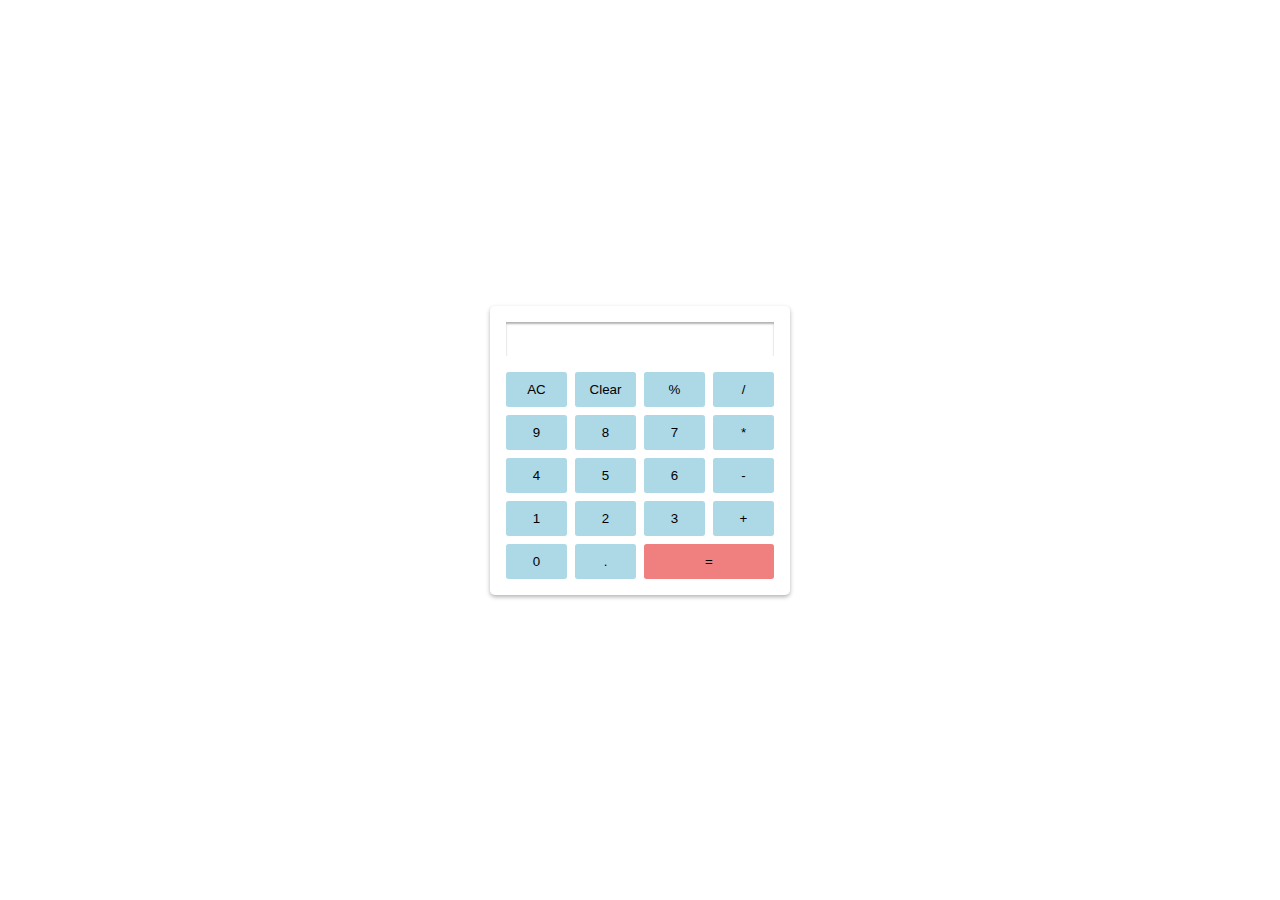
<file: Basic-calculator/index.html>
<!DOCTYPE html>
<html lang="en">
  <head>
    <meta charset="UTF-8" />
    <meta name="viewport" content="width=device-width, initial-scale=1.0" />
    <title>Calculator</title>
    <link rel="stylesheet" href="style.css" />
  </head>
  <body>
    <div class="container">
      <input type="text" class="input" readonly />
      <div class="calc__container">
        <button class="btn clear">AC</button>
        <button class="btn back">Clear</button>
        <button class="btn modulus">%</button>
        <button class="btn div">/</button>
        <button class="btn">9</button>
        <button class="btn">8</button>
        <button class="btn">7</button>
        <button class="btn mul">*</button>
        <button class="btn">4</button>
        <button class="btn">5</button>
        <button class="btn">6</button>
        <button class="btn sub">-</button>
        <button class="btn">1</button>
        <button class="btn">2</button>
        <button class="btn">3</button>
        <button class="btn add">+</button>
        <button class="btn">0</button>
        <button class="btn">.</button>
        <button class="btn equal">=</button>
      </div>
    </div>
    <script src="./script.js"></script>
  </body>
</html>
</file>
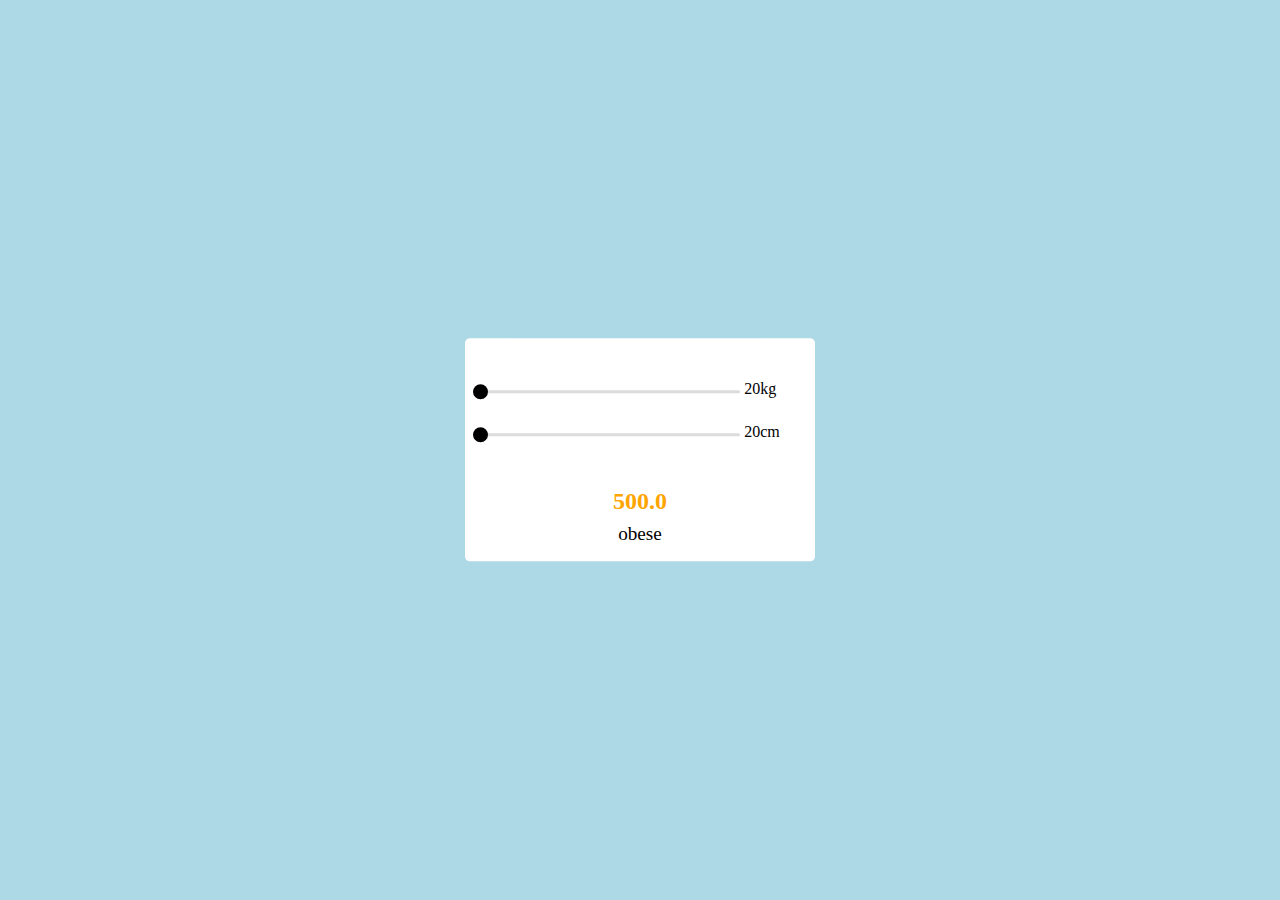
<file: BMI-calculator/index.html>
<!DOCTYPE html>
<html lang="en">
  <head>
    <meta charset="UTF-8" />
    <meta name="viewport" content="width=device-width, initial-scale=1.0" />
    <title>BMI Calculator</title>
    <link rel="stylesheet" href="style.css" />
  </head>
  <body>
    <div class="bmi__calculator">
      <div class="row">
        <input type="range" id="weight" max="200" min="20" value="20" />
        <span id="weight__val"></span>
      </div>
      <div class="row">
        <input type="range" id="height" max="200" min="20" value="20" />
        <span id="height__val"></span>
      </div>
      <div class="result"></div>
      <p class="category"></p>
    </div>
    <script src="./script.js"></script>
  </body>
</html>
</file>
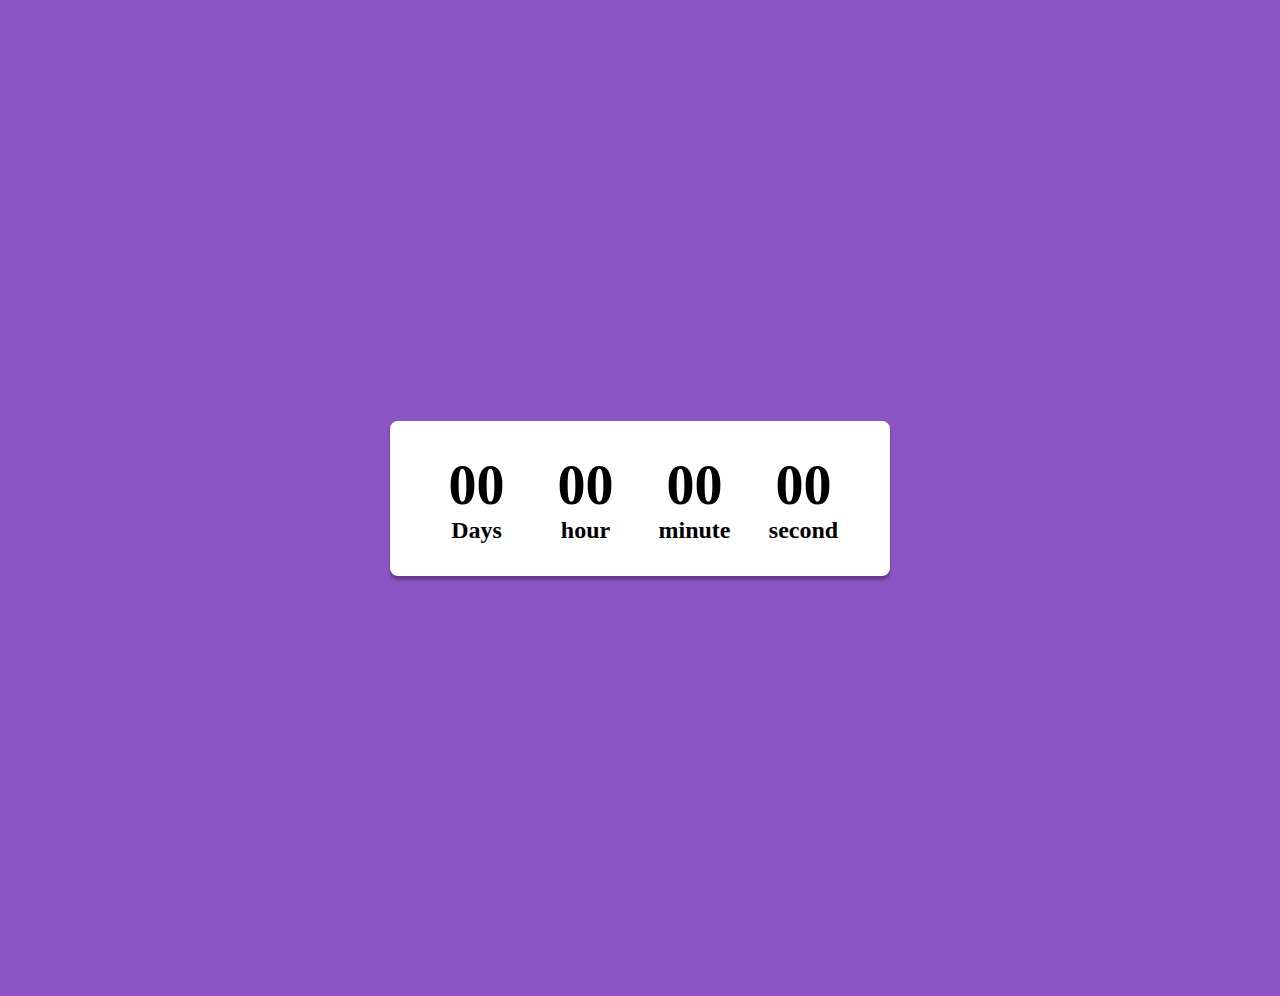
<file: Countdown-timer/index.html>
<!DOCTYPE html>
<html lang="en">
  <head>
    <meta charset="UTF-8" />
    <meta name="viewport" content="width=device-width, initial-scale=1.0" />
    <title>Countdown timer</title>
    <link rel="stylesheet" href="style.css" />
  </head>
  <body>
    <div class="countdown__timer">
      <div class="day">
        <span id="day">00</span>
        <p class="info">Days</p>
      </div>
      <div class="hour">
        <span id="hour">00</span>
        <p class="info">hour</p>
      </div>
      <div class="minute">
        <span id="minute">00</span>
        <p class="info">minute</p>
      </div>
      <div class="second">
        <span id="second">00</span>
        <p class="info">second</p>
      </div>
    </div>
    <script src="./script.js"></script>
  </body>
</html>
</file>
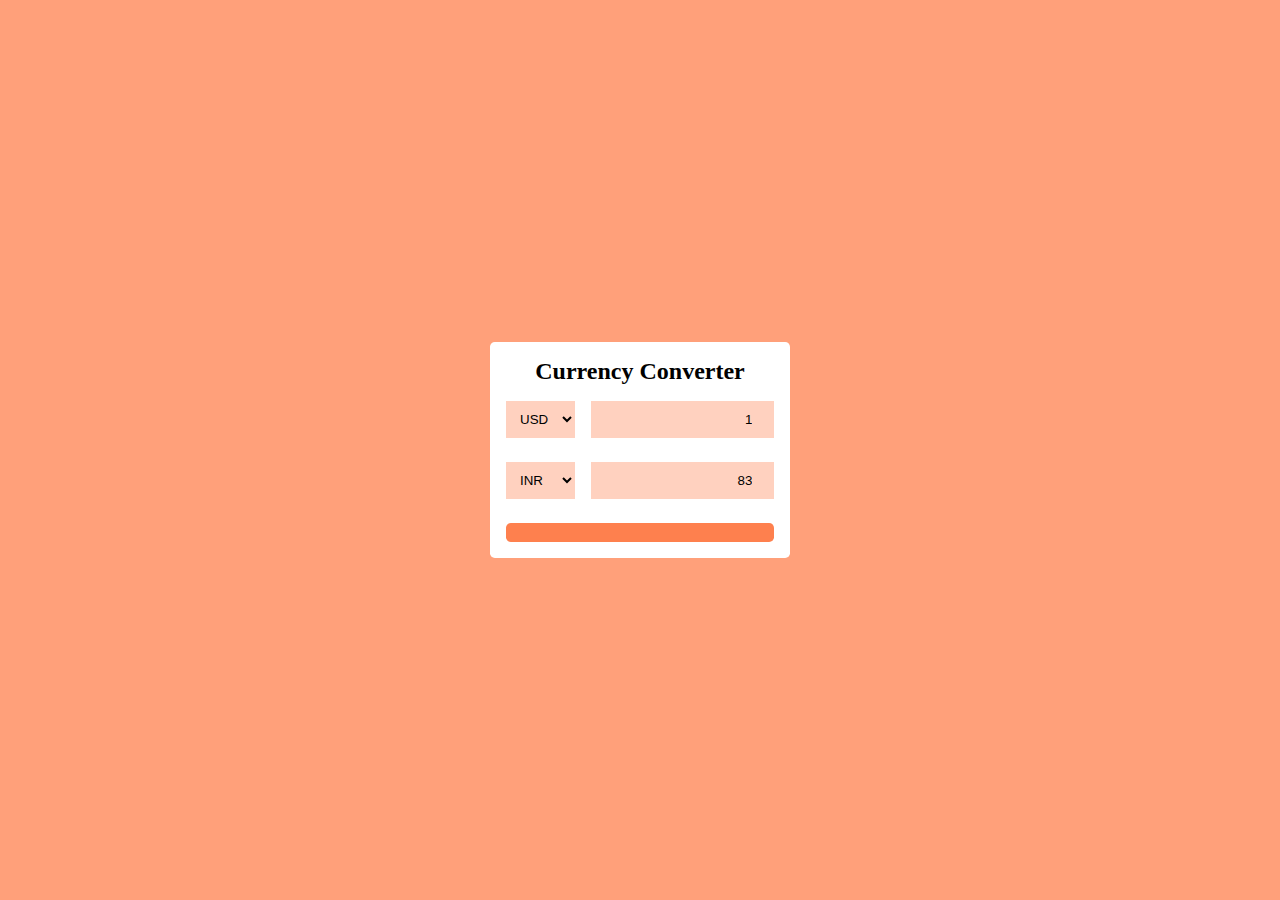
<file: Currency-convertor/index.html>
<!DOCTYPE html>
<html lang="en">
  <head>
    <meta charset="UTF-8" />
    <meta name="viewport" content="width=device-width, initial-scale=1.0" />
    <title>Currency Converter</title>
    <link rel="stylesheet" href="style.css" />
  </head>
  <body>
    <div class="currency__convertor-container">
      <div class="currency__convertor">
        <h2 class="heading">Currency Converter</h2>
        <div class="currency__box">
          <select id="currency__first">
            <option value="USD">USD</option>
            <option value="CAD">CAD</option>
            <option value="JPY">JPY</option>
            <option value="GBP">GBP</option>
          </select>
          <input type="number" id="first" value="1" min="0" />
        </div>
        <div class="currency__box">
          <select id="currency__second">
            <option value="INR">INR</option>
            <option value="NOK">NOK</option>
            <option value="SEK">SEK</option>
            <option value="RUB">RUB</option>
          </select>
          <input type="number" id="second" value="83" ="0" />
        </div>
        <p class="exchange__rate"></p>
      </div>
    </div>
    <script src="./script.js"></script>
  </body>
</html>
</file>
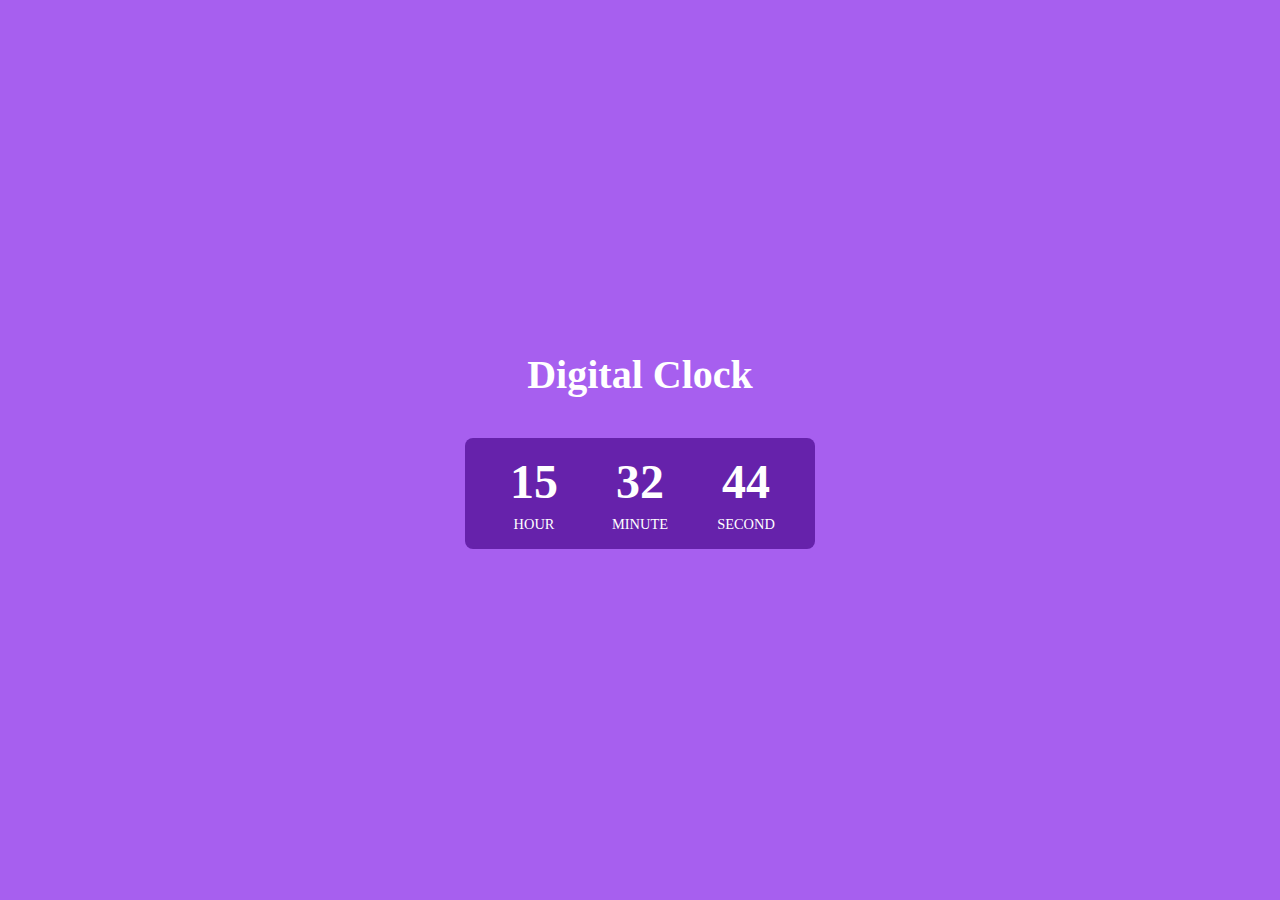
<file: Digital-clock/index.html>
<!DOCTYPE html>
<html lang="en">
  <head>
    <meta charset="UTF-8" />
    <meta name="viewport" content="width=device-width, initial-scale=1.0" />
    <title>Digital Clock</title>
    <link rel="stylesheet" href="style.css" />
  </head>
  <body>
    <section class="digital__clock">
      <h1 class="heading">Digital Clock</h1>
      <div class="clock">
        <div class="hour">
          <span id="hour"></span>
          <p>Hour</p>
        </div>
        <div class="minute">
          <span id="minute"></span>
          <p>minute</p>
        </div>
        <div class="second">
          <span id="second"></span>
          <p>second</p>
        </div>
      </div>
    </section>
    <script src="./script.js"></script>
  </body>
</html>
</file>
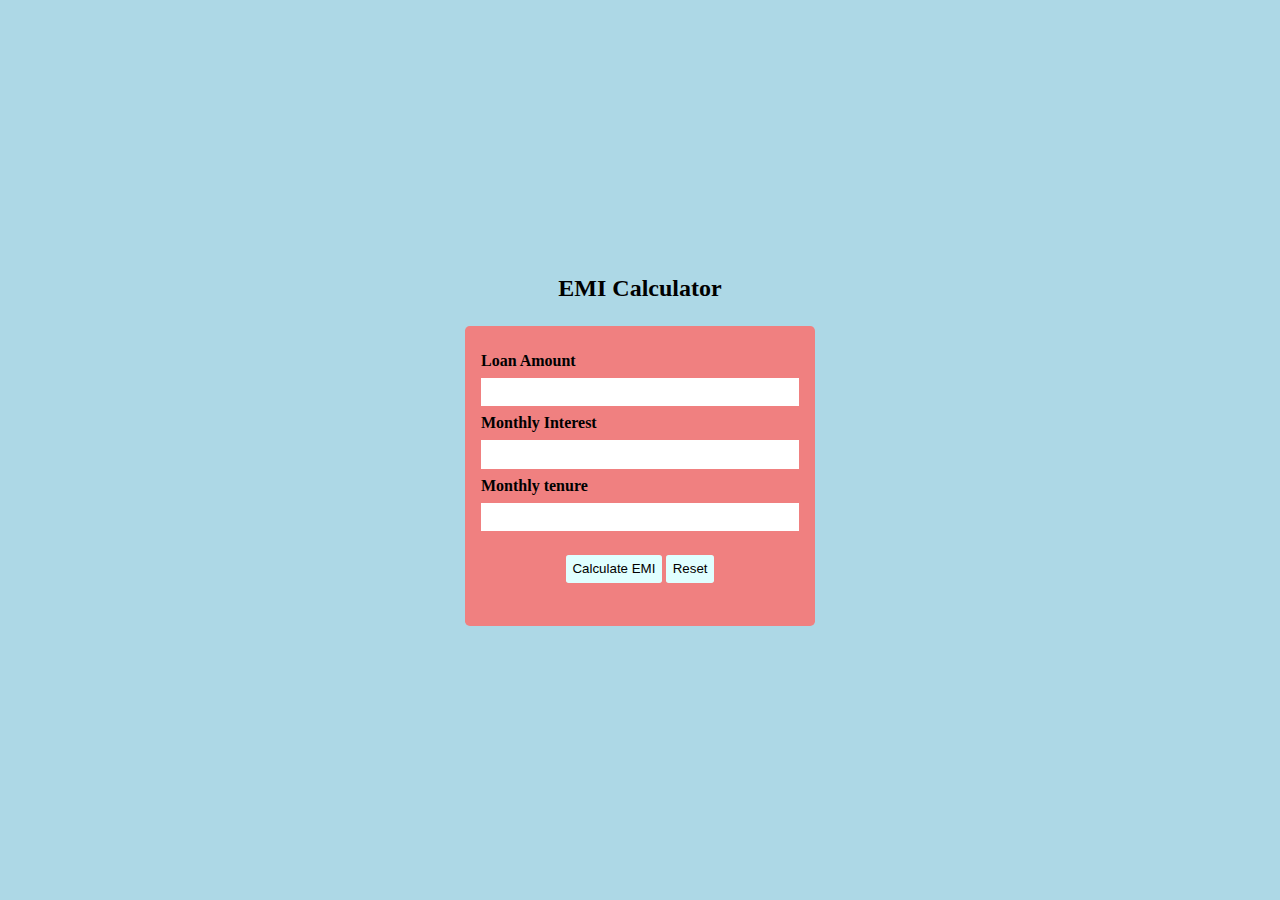
<file: EMI-Calculator/index.html>
<!DOCTYPE html>
<html lang="en">
  <head>
    <meta charset="UTF-8" />
    <meta name="viewport" content="width=device-width, initial-scale=1.0" />
    <title>EMI Calculator</title>
    <link rel="stylesheet" href="style.css" />
  </head>
  <body>
    <!-- EMI Calculator -->
    <section class="emi__container">
      <h2 class="title">EMI Calculator</h2>
      <div class="emi__box">
        <form>
          <label for="emi__loan-amount">Loan Amount</label>
          <input type="text" id="emi__loan-amount" />
          <label for="emi__monthly-intrest">Monthly Interest</label>
          <input type="text" id="emi__monthly-intrest" />
          <label for="emi__loan-tenure">Monthly tenure</label>
          <input type="text" id="emi__loan-tenure" />
        </form>
        <div class="emi__btn-container">
          <button class="calc__emi">Calculate EMI</button>
          <button class="reset">Reset</button>
        </div>
        <p class="result"></p>
      </div>
    </section>
    <script src="./script.js"></script>
  </body>
</html>
</file>
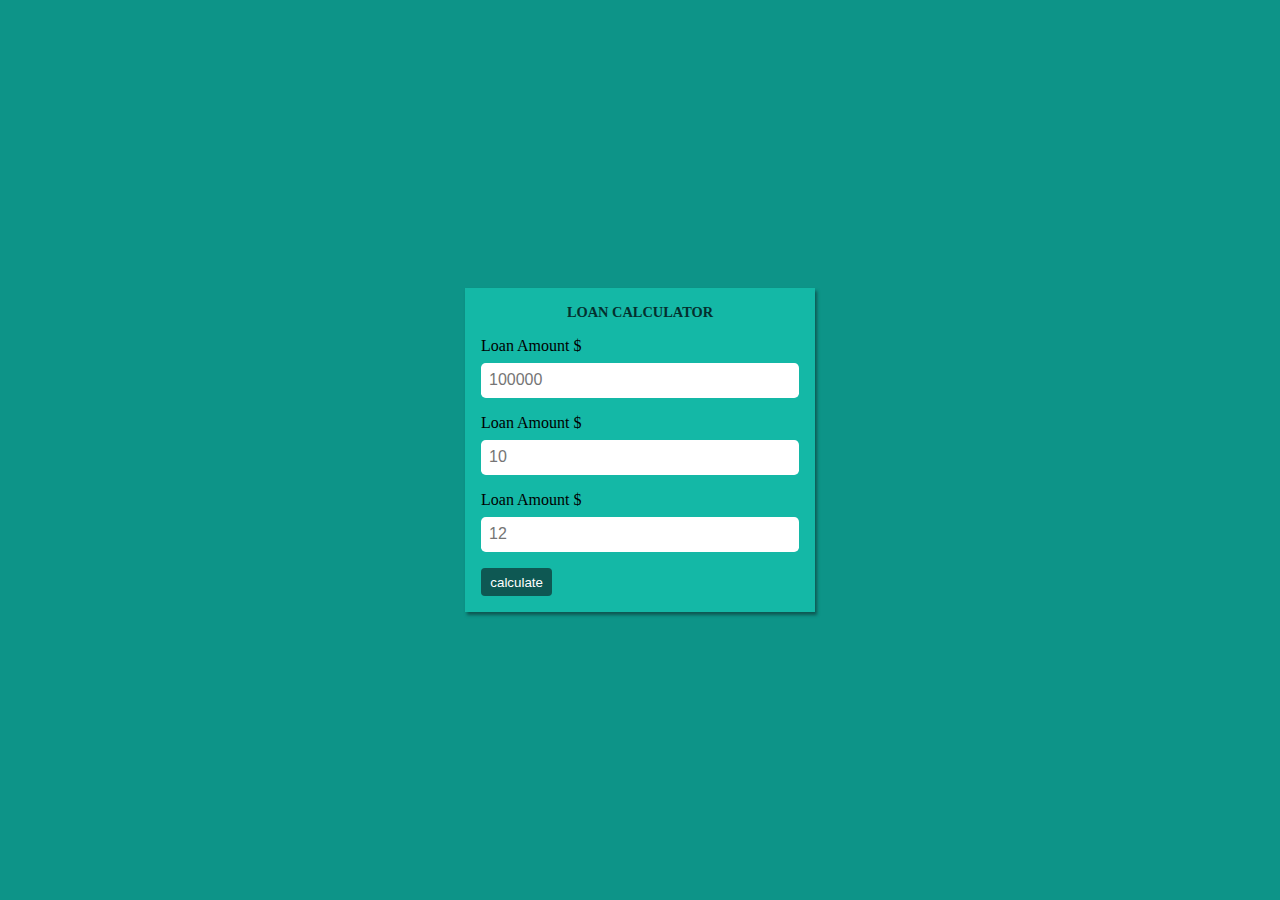
<file: Loan-Calculator/index.html>
<!DOCTYPE html>
<html lang="en">
  <head>
    <meta charset="UTF-8" />
    <meta name="viewport" content="width=device-width, initial-scale=1.0" />
    <title>Loan Calculator</title>
    <link rel="stylesheet" href="style.css" />
  </head>
  <body>
    <div class="loan__calculator">
      <div class="loan__container">
        <h2 class="loan__title">Loan Calculator</h2>
        <div class="loan__box">
          <label for="loan__amount">Loan Amount $</label>
          <input type="number" id="loan__amount" placeholder="100000" />
        </div>
        <div class="loan__box">
          <label for="interest__rate">Loan Amount $</label>
          <input
            type="number"
            id="interest__rate"
            max="100"
            placeholder="10"
            step=".1"
          />
        </div>
        <div class="loan__box">
          <label for="months__to-pay">Loan Amount $</label>
          <input type="number" id="months__to-pay" max="48" placeholder="12" />
        </div>
        <button class="btn">calculate</button>
        <div class="loan__result"></div>
      </div>
    </div>
    <script src="./script.js"></script>
  </body>
</html>
</file>
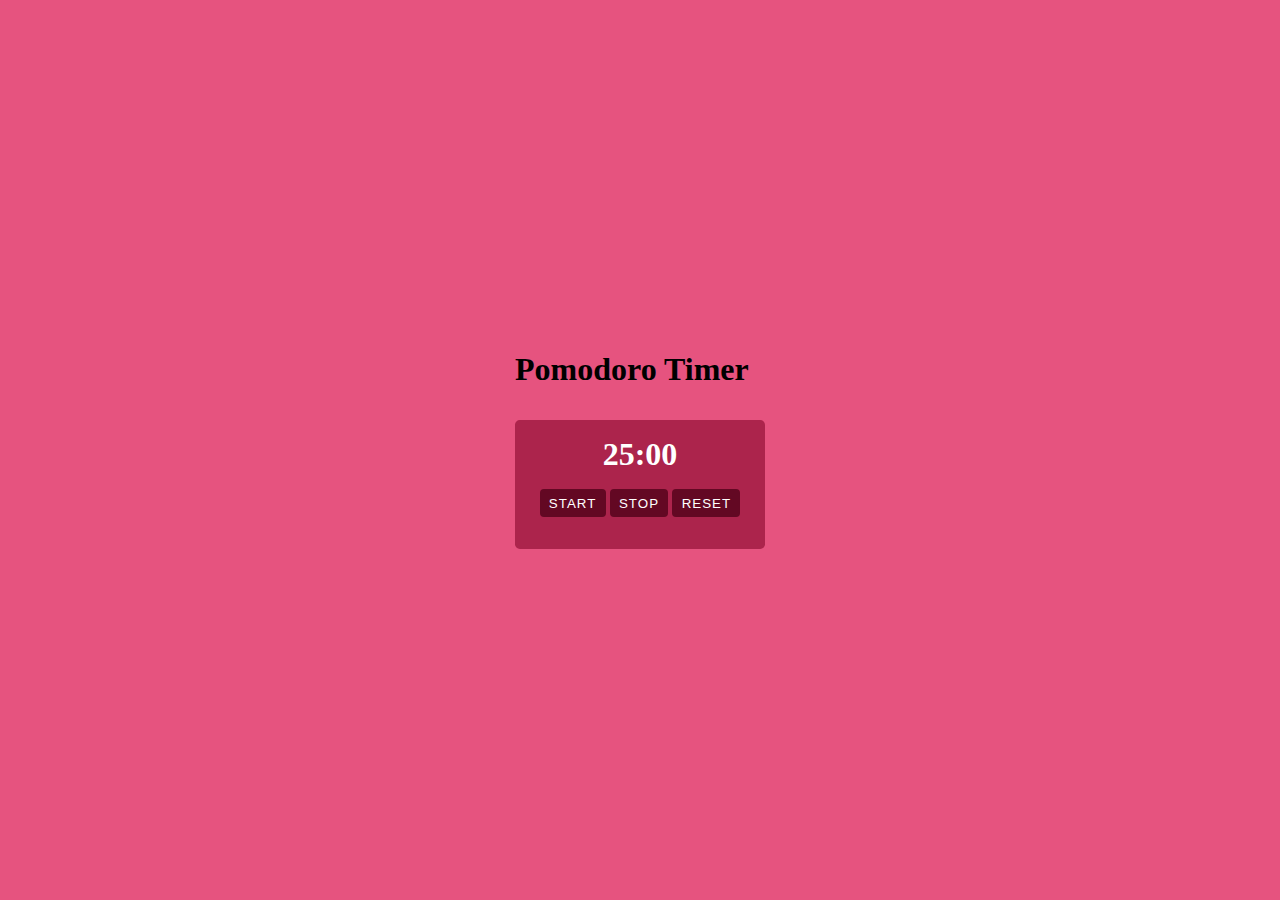
<file: Pomodoro-App/index.html>
<!DOCTYPE html>
<html lang="en">
  <head>
    <meta charset="UTF-8" />
    <meta name="viewport" content="width=device-width, initial-scale=1.0" />
    <title>Pomodoro App</title>
    <link rel="stylesheet" href="style.css" />
  </head>
  <body>
    <section class="pomodoro__container">
      <h2 class="heading">Pomodoro Timer</h2>
      <div class="pomodoro__timer">
        <p class="timer" id="timer">25:00</p>
        <div class="btn__container">
          <button class="btn" id="start">start</button>
          <button class="btn" id="stop">stop</button>
          <button class="btn" id="reset">reset</button>
        </div>
      </div>
    </section>
    <script src="./script.js"></script>
  </body>
</html>
</file>
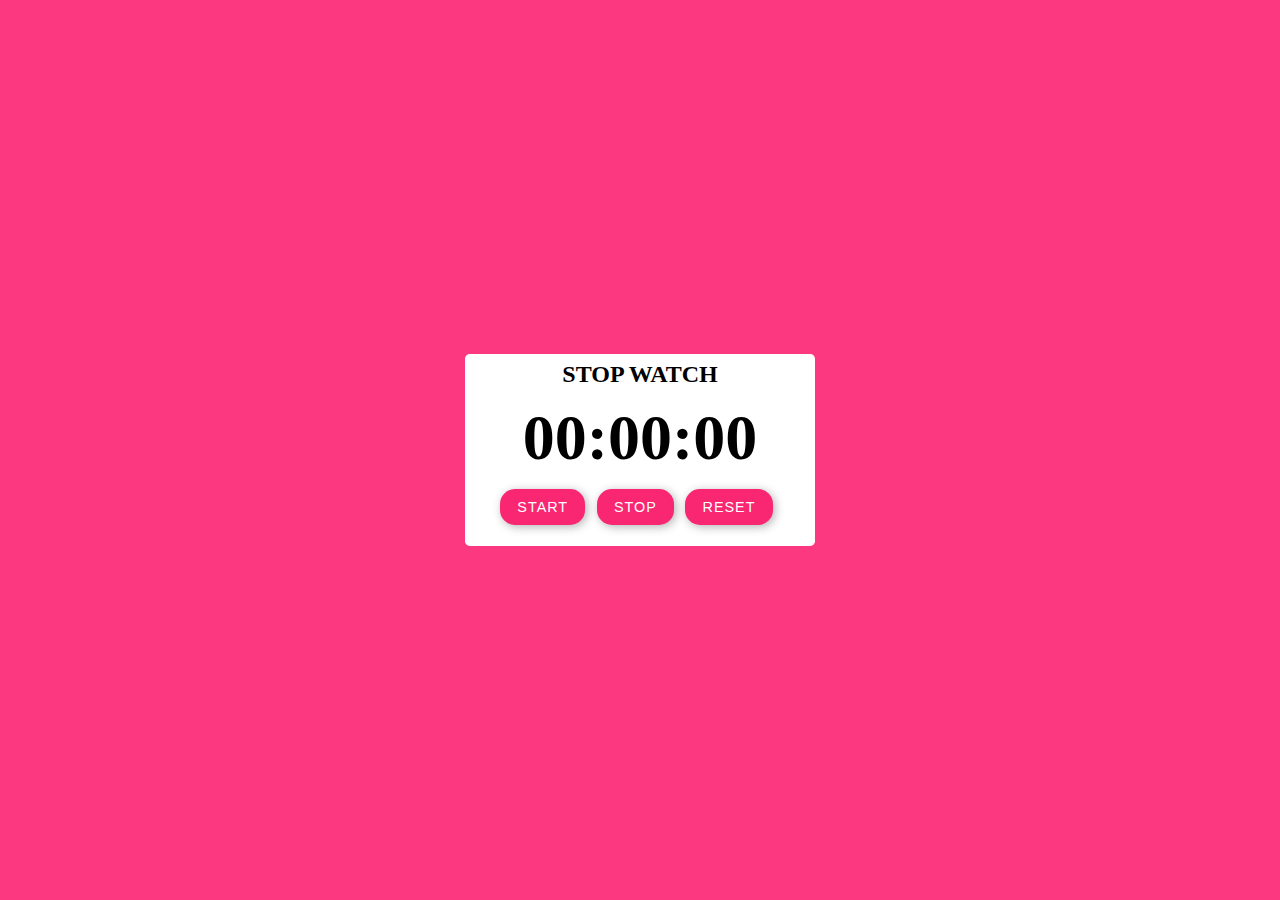
<file: Stop-Watch/index.html>
<!DOCTYPE html>
<html lang="en">
  <head>
    <meta charset="UTF-8" />
    <meta name="viewport" content="width=device-width, initial-scale=1.0" />
    <title>STOP_WATCH</title>
    <link rel="stylesheet" href="style.css" />
  </head>
  <body>
    <div class="stop__watch-container">
      <div class="stop__watch">
        <h2>stop watch</h2>
        <div class="timer">00:00:00</div>
        <div class="stop__watch-btn-container">
          <button class="btn start">Start</button>
          <button class="btn stop">stop</button>
          <button class="btn reset">reset</button>
        </div>
      </div>
    </div>
    <script src="./script.js"></script>
  </body>
</html>
</file>
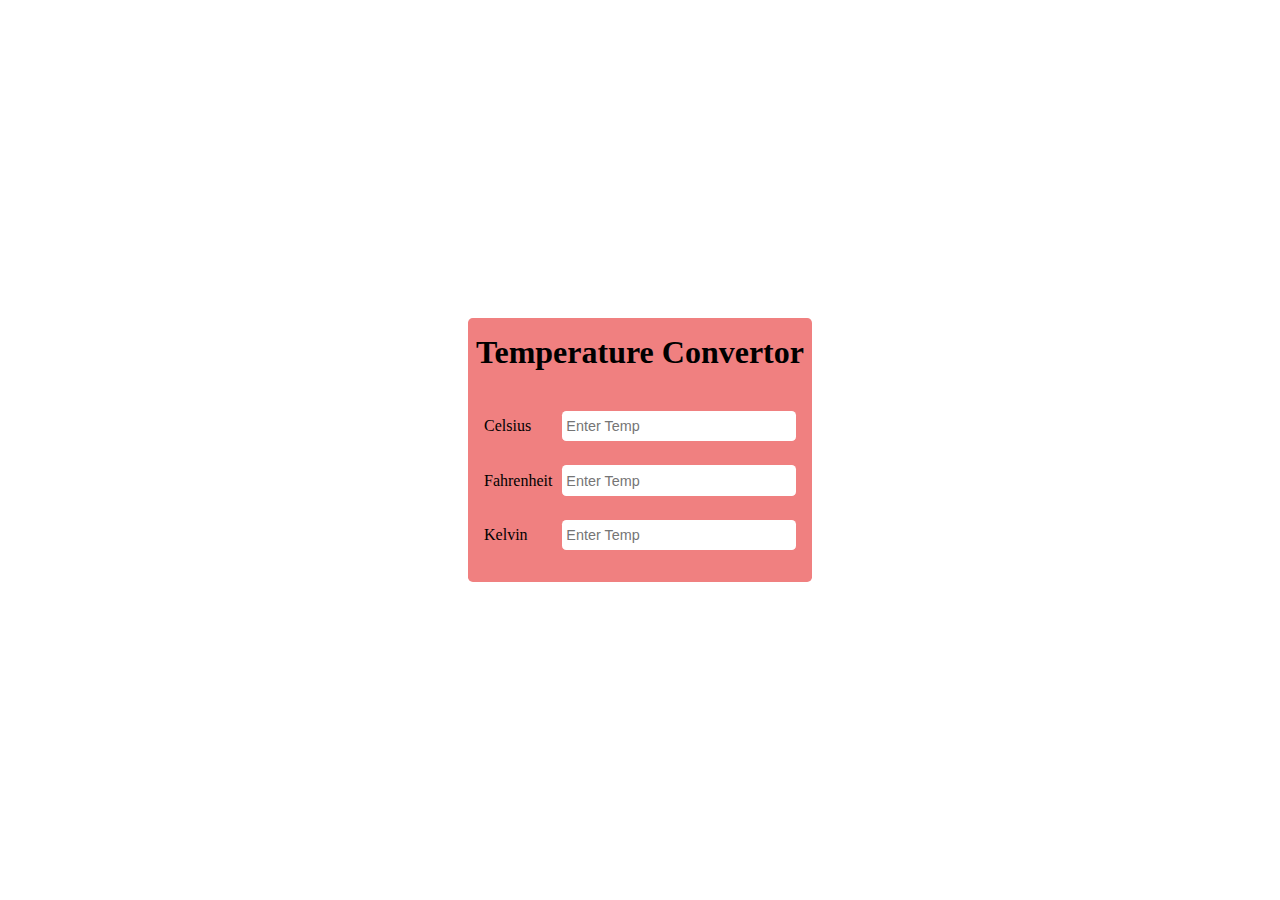
<file: Temperature-convertor/index.html>
<!DOCTYPE html>
<html lang="en">
  <head>
    <meta charset="UTF-8" />
    <meta name="viewport" content="width=device-width, initial-scale=1.0" />
    <title>Temperature Convertor</title>
    <link rel="stylesheet" href="style.css" />
  </head>
  <body>
    <div class="temp__conv-container">
      <div class="temperature">
        <h1 class="heading">Temperature Convertor</h1>
        <div class="temp__container">
          <label for="celsius">Celsius</label>
          <input
            type="number"
            name="celsius"
            id="celsius"
            placeholder="Enter Temp"
            class="input"
          />
        </div>
        <div class="temp__container">
          <label for="fahrenheit">Fahrenheit</label>
          <input
            type="number"
            name="fahrenheit"
            id="fahrenheit"
            placeholder="Enter Temp"
            class="input"
          />
        </div>
        <div class="temp__container">
          <label for="kelvin">Kelvin</label>
          <input
            type="number"
            name="kelvin"
            id="kelvin"
            placeholder="Enter Temp"
            class="input"
          />
        </div>
      </div>
    </div>
    <script src="./script.js"></script>
  </body>
</html>
</file>
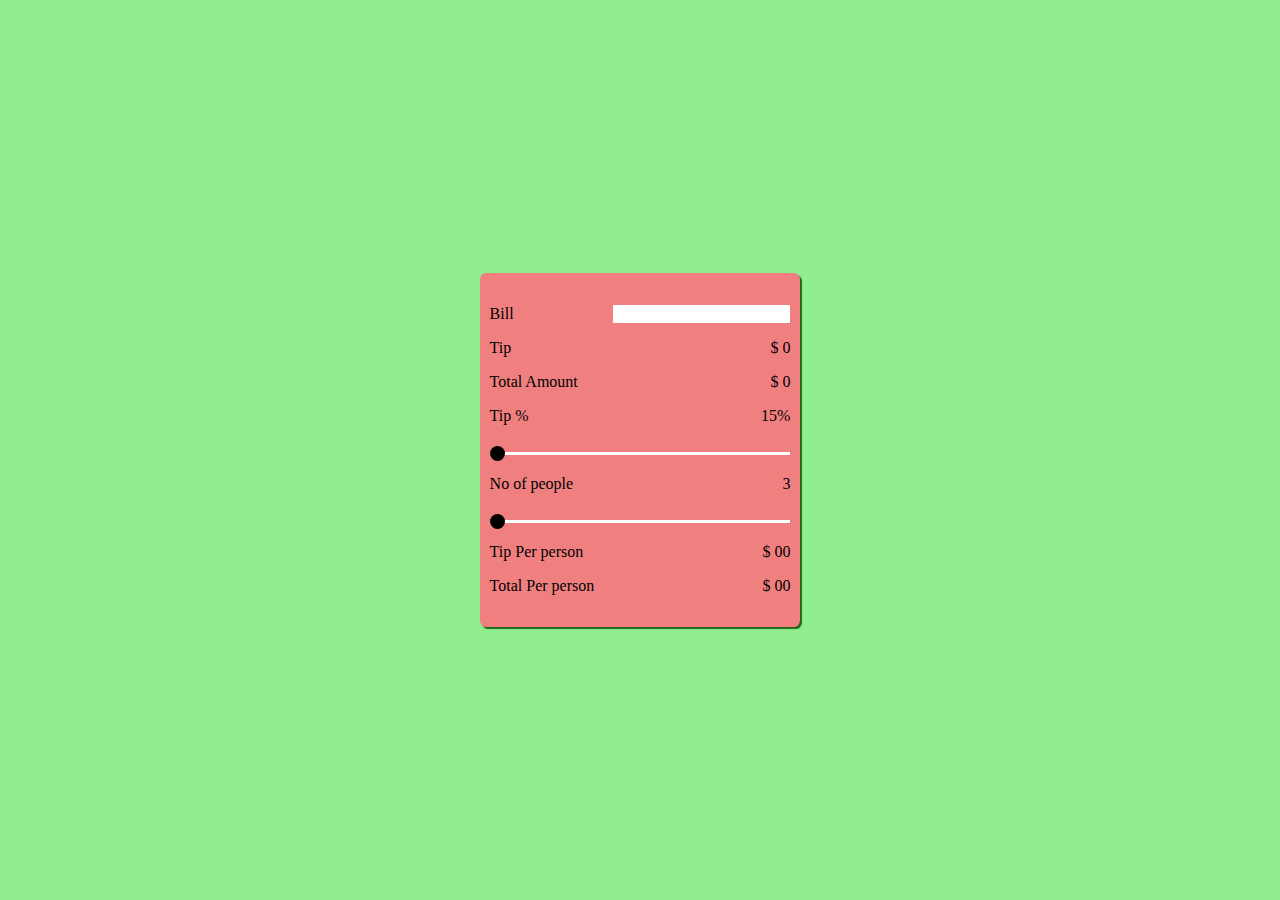
<file: TIP-Calculator/index.html>
<!DOCTYPE html>
<html lang="en">
  <head>
    <meta charset="UTF-8" />
    <meta name="viewport" content="width=device-width, initial-scale=1.0" />
    <title>TIP Calculator</title>
    <link rel="stylesheet" href="style.css" />
  </head>
  <body>
    <div class="tip__container">
      <div class="wrapper">
        <span>Bill</span>
        <input type="number" class="amount" />
      </div>
      <div class="wrapper">
        <span>Tip</span>
        <p class="tip">$ 0</p>
      </div>
      <div class="wrapper">
        <span>Total Amount</span>
        <p class="total__amount">$ 0</p>
      </div>
      <div class="tip__box">
        <div class="wrapper">
          <span>Tip %</span>
          <p class="tip__perc">15%</p>
        </div>
        <input type="range" id="tip-perc" min="5" max="100" value="5" />
      </div>
      <div class="people__box">
        <div class="wrapper">
          <span>No of people</span>
          <p class="people">3</p>
        </div>
        <input type="range" id="people-val" min="1" max="50" value="1" />
      </div>
      <div class="tip__result">
        <div class="wrapper">
          <span>Tip Per person</span>
          <p class="tip-per-person">$ 00</p>
        </div>
        <div class="wrapper">
          <span>Total Per person</span>
          <p class="total-per-person">$ 00</p>
        </div>
      </div>
    </div>
    <script src="./script.js"></script>
  </body>
</html>
</file>
<file: Basic-calculator/style.css>
* {
  margin: 0;
  padding: 0;
  box-sizing: border-box;
}
body {
  display: flex;
  align-items: center;
  justify-content: center;
  height: 100vh;
}
.container {
  padding: 1em;
  border-radius: 0.3em;
  box-shadow: 0 2px 4px rgba(0, 0, 0, 0.3);
  max-width: 300px;
  width: 350px;
}
input[type="text"] {
  width: 100%;
  padding: 0.5em 0.4em;
  outline: none;
  border: none;
  font-size: 1rem;
  letter-spacing: 1px;
  box-shadow: 0 2px 2px rgba(0, 0, 0, 0.3) inset;
}
.calc__container {
  display: grid;
  grid-template-columns: repeat(4, 1fr);
  gap: 0.5em;
  margin-top: 1em;
}
.btn {
  background-color: lightblue;
  color: black;
  outline: none;
  border: none;
  border-radius: 0.2em;
  padding: 10px;
}
.equal {
  grid-column: span 2;
  background-color: lightcoral;
}
</file>
<file: BMI-calculator/style.css>
* {
  margin: 0;
  padding: 0;
  box-sizing: border-box;
}
body {
  background-color: lightblue;
}
.bmi__calculator {
  position: absolute;
  top: 50%;
  left: 50%;
  transform: translate(-50%, -50%);
  background-color: white;
  width: 350px;
  padding: 2em 0.5em 1em;
  border-radius: 0.3em;
}
input[type="range"] {
  appearance: none;
  width: 80%;
  height: 3.2px;
  background-color: #dcdcdc;
  border-radius: 0.3em;
  margin: 1.5em 0;
  cursor: pointer;
}
input[type="range"]::-webkit-slider-thumb {
  appearance: none;
  background-color: black;
  height: 15px;
  width: 15px;
  border-radius: 50%;
}
.result {
  padding: 0.5em 0;
  text-align: center;
  margin-top: 1.5em;
}
.value {
  font-size: 1.5rem;
  font-weight: bold;
  color: orange;
}
.category {
  font-size: 1.2rem;
  text-align: center;
}
</file>
<file: Countdown-timer/style.css>
* {
  margin: 0;
  padding: 0;
  box-sizing: border-box;
}
body {
  background-color: rgb(140, 84, 197);
  width: 80vw;
  margin: 3rem auto;
  height: 100vh;
  display: grid;
  place-items: center;
}
.countdown__timer {
  display: flex;
  background-color: white;
  box-shadow: 0 0.2rem 0.2rem rgba(0, 0, 0, 0.3);
  padding: 2em;
  border-radius: 0.5rem;
  width: 500px;
}
.countdown__timer div {
  margin: 0 15px;
  width: 200px;
  font-size: 3.5rem;
  font-weight: bolder;
  text-align: center;
}
.info {
  font-size: 1.5rem;
}
</file>
<file: Currency-convertor/style.css>
* {
  margin: 0;
  padding: 0;
  box-sizing: border-box;
}
.currency__convertor-container {
  display: grid;
  place-content: center;
  height: 100vh;
  background-color: lightsalmon;
}
.currency__convertor {
  background-color: white;
  padding: 1em;
  border-radius: 0.3em;
  width: 300px;
}
.heading {
  text-align: center;
  margin-bottom: 0.7em;
}
.currency__box {
  display: grid;
  grid-template-columns: 3fr 9fr;
  gap: 1em;
  margin: 1em 0 1.5em;
}
input[type="number"] {
  width: 100%;
  padding: 0.5em;
  text-align: right;
  border: none;
  outline: none;
  background-color: rgb(255, 209, 191);
}
.currency__box select {
  padding: 10px;
  border: none;
  outline: none;
  background-color: rgb(255, 209, 191);
}
.exchange__rate {
  text-align: center;
  background-color: rgb(254, 128, 78);
  padding: 0.6em;
  border-radius: 0.3em;
}
</file>
<file: Digital-clock/style.css>
* {
  margin: 0;
  padding: 0;
  box-sizing: border-box;
}
.digital__clock {
  display: grid;
  place-content: center;
  height: 100vh;
  background-color: rgb(167, 95, 239);
}
.heading {
  text-align: center;
  margin-bottom: 1em;
  color: white;
  font-size: 2.5rem;
  font-weight: bolder;
}
.clock {
  background-color: rgb(102, 34, 171);
  width: 350px;
  border-radius: 0.5em;
  padding: 1em;
  color: white;
  display: flex;
  text-align: center;
}
.clock div {
  width: 120px;
}
span {
  font-size: 3rem;
  font-weight: bold;
}
p {
  font-size: 0.9rem;
  text-transform: uppercase;
  margin-top: 0.5em;
}
</file>
<file: EMI-Calculator/style.css>
* {
  margin: 0;
  padding: 0;
  box-sizing: border-box;
}
.title {
  text-align: center;
  margin-bottom: 1em;
}
.emi__container {
  background-color: lightblue;
  height: 100vh;
  display: grid;
  place-content: center;
}
.emi__box {
  background-color: lightcoral;
  width: 400px;
  max-width: 350px;
  margin: 0 auto;
  height: 300px;
  display: flex;
  align-items: flex-start;
  justify-content: center;
  flex-direction: column;
  border-radius: 0.3em;
  padding: 1em;
}
label {
  font-size: 1rem;
  font-weight: bold;
}
input {
  width: 100%;
  border: none;
  outline: none;
  padding: 0.5em 0.3em;
  margin: 0.6em 0;
}
.emi__btn-container {
  margin: 1em auto;
}
button {
  border: none;
  background: transparent;
}
.calc__emi,
.reset {
  background-color: lightcyan;
  padding: 0.5em;
  border-radius: 0.2em;
}
.result {
  background-color: lightblue;
  width: 100%;
  padding: 0.3em;
  margin-bottom: 1em;
  border-radius: 0.3em;
  text-align: center;
  display: none;
}
.show {
  display: block;
}
</file>
<file: Loan-Calculator/style.css>
* {
  margin: 0;
  padding: 0;
  box-sizing: border-box;
}
.loan__calculator {
  background-color: #0d9488;
  height: 100vh;
  display: grid;
  place-content: center;
}
.loan__container {
  background-color: #14b8a6;
  box-shadow: 2px 3px 3px #0e5853;
  padding: 1em;
  max-width: 350px;
}
.loan__title {
  text-align: center;
  font-size: 0.9rem;
  color: #042f2e;
  text-transform: uppercase;
}
.loan__box {
  margin: 1em 0;
}
input[type="number"] {
  width: 100%;
  height: 35px;
  outline: none;
  border: none;
  border-radius: 0.3em;
  padding: 0 0.5em;
  font-size: 1rem;
  margin-top: 0.5em;
}
.btn {
  background-color: #0e5853;
  padding: 0.5em 0.7em;
  border-radius: 0.3em;
  outline: none;
  border: none;
  color: white;
}
</file>
<file: Pomodoro-App/style.css>
* {
  margin: 0;
  padding: 0;
  box-sizing: border-box;
}
.pomodoro__container {
  display: grid;
  place-content: center;
  height: 100vh;
  background-color: rgb(230, 83, 127);
}
.heading {
  font-family: cursive;
  font-size: 2rem;
  font-weight: bold;
  margin-bottom: 1em;
}
.pomodoro__timer {
  background-color: rgb(172, 36, 76);
  width: 250px;
  margin: 0 auto;
  text-align: center;
  padding: 1em 1em 2em;
  border-radius: 0.3em;
}
.timer {
  font-size: 2rem;
  color: white;
  margin-bottom: 0.5em;
  font-weight: bold;
}
.btn {
  background-color: rgb(99, 8, 35);
  border: none;
  outline: none;
  color: white;
  padding: 0.5em 0.7em;
  border-radius: 0.3em;
  letter-spacing: 1px;
  text-transform: uppercase;
  cursor: pointer;
}
</file>
<file: Stop-Watch/style.css>
* {
  margin: 0;
  padding: 0;
  box-sizing: border-box;
}
.stop__watch-container {
  display: grid;
  place-items: center;
  height: 100vh;
  background-color: #fc3980;
}
.stop__watch {
  background-color: white;
  width: 350px;
  height: 12rem;
  border-radius: 0.3em;
  display: grid;
  place-items: center;
}
h2 {
  text-transform: uppercase;
}
.timer {
  font-size: 4rem;
  font-weight: bolder;
}
.btn {
  border: none;
  outline: none;
  background-color: #f92672;
  color: white;
  font-size: 0.9rem;
  letter-spacing: 1px;
  text-transform: uppercase;
  padding: 0.7em 1.2em;
  border-radius: 15px;
  margin-right: 0.5em;
  margin-bottom: 1em;
  cursor: pointer;
  box-shadow: 2px 2px 10px rgba(0, 0, 0, 0.3);
}
button[disabled] {
  opacity: 0.5;
  cursor: default;
}
</file>
<file: Temperature-convertor/style.css>
* {
  margin: 0;
  padding: 0;
  box-sizing: border-box;
}
.temp__conv-container {
  display: grid;
  place-content: center;
  height: 100vh;
}
.temperature {
  background-color: lightcoral;
  padding: 1em 0.5em;
  border-radius: 0.3em;
}
.heading {
  margin-bottom: 1em;
}
.temp__container {
  margin: 0.5em 0;
  padding: 0.5em;
  display: grid;
  grid-template-columns: 3fr 9fr;
  align-items: center;
}
.input {
  width: 100%;
  padding: 0.5em 0.3em;
  border: none;
  outline: none;
  border-radius: 0.3em;
  font-size: 0.9rem;
}
</file>
<file: TIP-Calculator/style.css>
* {
  margin: 0;
  padding: 0;
  box-sizing: border-box;
  border: none;
}
body {
  background-color: lightgreen;
}
.tip__container {
  position: absolute;
  top: 50%;
  left: 50%;
  transform: translate(-50%, -50%);
  background-color: lightcoral;
  width: 320px;
  padding: 1em 0.6em;
  border-radius: 0.4em;
  box-shadow: 2px 2px 1px rgba(14, 76, 3, 0.831);
}
.wrapper {
  display: flex;
  justify-content: space-between;
  margin: 1em 0;
}
input[type="range"] {
  appearance: none;
  width: 100%;
  height: 3.2px;
  cursor: pointer;
}
input[type="range"]::-webkit-slider-thumb {
  appearance: none;
  width: 15px;
  height: 15px;
  border-radius: 50%;
  background-color: black;
}
</file>
